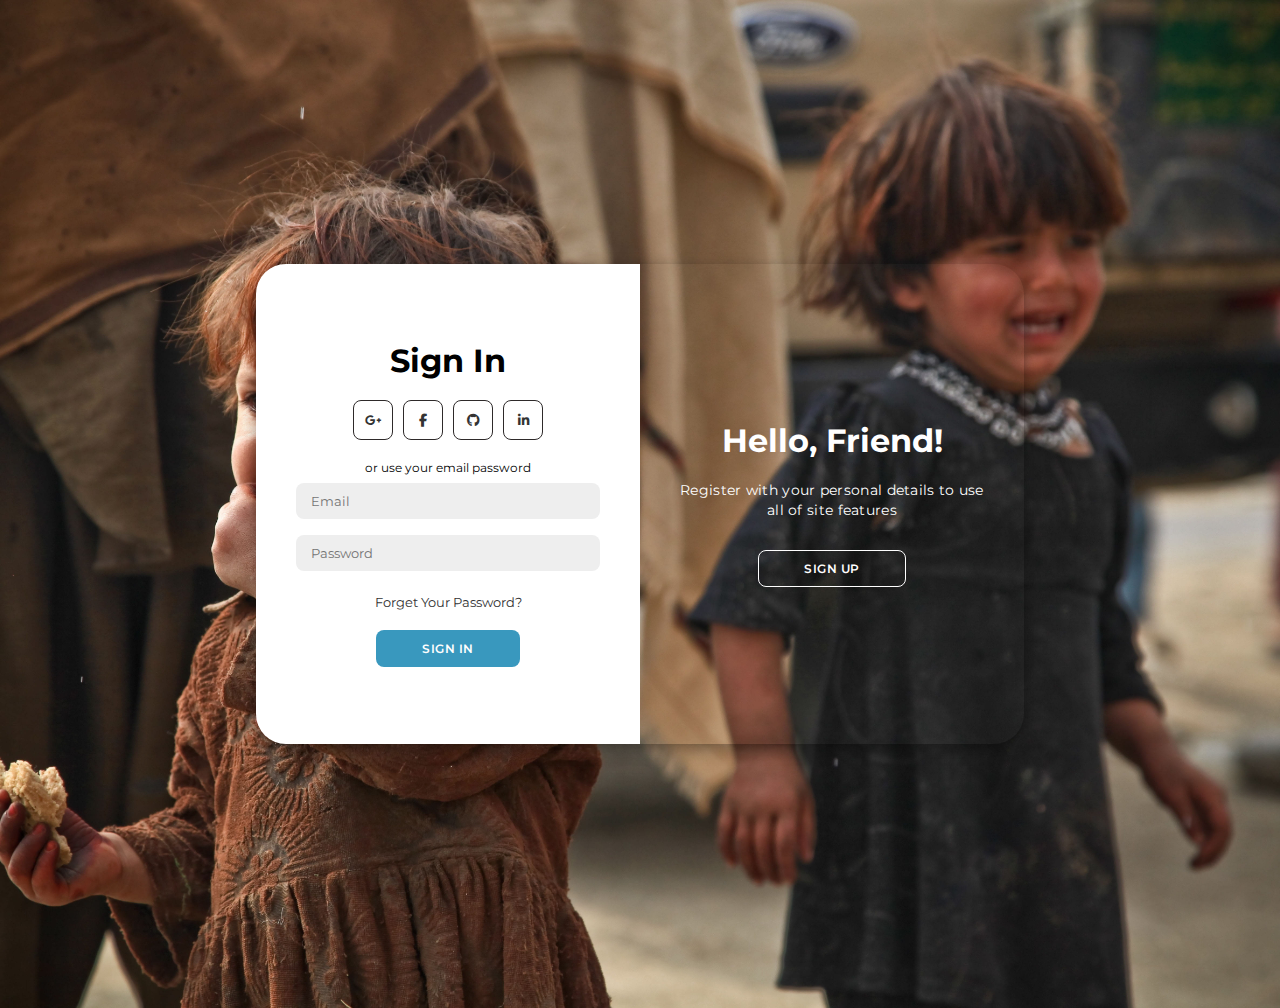
<file: index.html>
<!DOCTYPE html>
<html lang="en">

<head>
    <meta charset="UTF-8">
    <meta name="viewport" content="width=device-width, initial-scale=1.0">
    <link rel="stylesheet" href="https://cdnjs.cloudflare.com/ajax/libs/font-awesome/6.4.2/css/all.min.css">
    <link rel="icon" type="image/png" href="TW_logo.png">
    <link rel="stylesheet" href="style.css">
    <link rel="stylesheet" href="https://cdnjs.cloudflare.com/ajax/libs/font-awesome/6.5.1/css/all.min.css"
    integrity="sha512-DTOQO9RWCH3ppGqcWaEA1BIZOC6xxalwEsw9c2QQeAIftl+Vegovlnee1c9QX4TctnWMn13TZye+giMm8e2LwA=="
    crossorigin="anonymous" referrerpolicy="no-referrer" />
    <title>THE WILL</title>
</head>

<body>

    <div class="container" id="container">
        <div class="form-container sign-up">
            <form>
                <h1>Create Account</h1>
                <div class="social-icons">
                    <a href="#" class="icon"><i class="fa-brands fa-google-plus-g"></i></a>
                    <a href="#" class="icon"><i class="fa-brands fa-facebook-f"></i></a>
                    <a href="#" class="icon"><i class="fa-brands fa-github"></i></a>
                    <a href="#" class="icon"><i class="fa-brands fa-linkedin-in"></i></a>
                </div>
                <span>or use your email for registeration</span>
                <input type="text" placeholder="Name">
                <input type="email" placeholder="Email">
                <input type="password" placeholder="Password">
                <button>Sign Up</button>
            </form>
        </div>
        <div class="form-container sign-in">
            <form>
                <h1>Sign In</h1>
                <div class="social-icons">
                    <a href="#" class="icon"><i class="fa-brands fa-google-plus-g"></i></a>
                    <a href="#" class="icon"><i class="fa-brands fa-facebook-f"></i></a>
                    <a href="#" class="icon"><i class="fa-brands fa-github"></i></a>
                    <a href="#" class="icon"><i class="fa-brands fa-linkedin-in"></i></a>
                </div>
                <span>or use your email password</span>
                <input type="email" placeholder="Email">
                <input type="password" placeholder="Password">
                <a href="#">Forget Your Password?</a>
                <button>Sign In</button>
            </form>
        </div>
        <div class="toggle-container">
            <div class="toggle">
                <div class="toggle-panel toggle-left">
                    <h1>Welcome Back!</h1>
                    <p>Enter your personal details to use all of site features</p>
                    <button class="hidden" id="login">Sign In</button>
                </div>
                <div class="toggle-panel toggle-right">
                    <h1>Hello, Friend!</h1>
                    <p>Register with your personal details to use all of site features</p>
                    <button class="hidden" id="register">Sign Up</button>
                </div>
            </div>
        </div>
    </div>

    <script src="script.js"></script>

    <!--<footer>
        <div class="footercontainer">
            <div class="socialicons">
                <a href="#"><i class="fa-brands fa-facebook"></i></a>
                <a href="#"><i class="fa-brands fa-instagram"></i></a>
                <a href="#"><i class="fa-brands fa-twitter"></i></a>
                <a href="#"><i class="fa-brands fa-google-plus"></i></a>
                <a href="#"><i class="fa-brands fa-youtube"></i></a>
            </div>

            <div class="footernav">
                <ul>
                    <li><a href="#">Our Team</a></li>
                    <li><a href="#">Privacy Policy</a></li>
                    <li><a href="#">Partnership</a></li>
                    <li><a href="#">Report Bugs</a></li>
                    <!--- <li><a href="#">Our Team</a></li> -->
               <!-- </ul>
            </div>

        </div>
    </footer>
    <div class="footerbottom">
        <p>Copyright &copy;2024; Designed by <span class="designer">S.M.SHAHRIAR,ADIBA SABREEN</span> </p>
    </div>-->
</body>

</html>
</file>
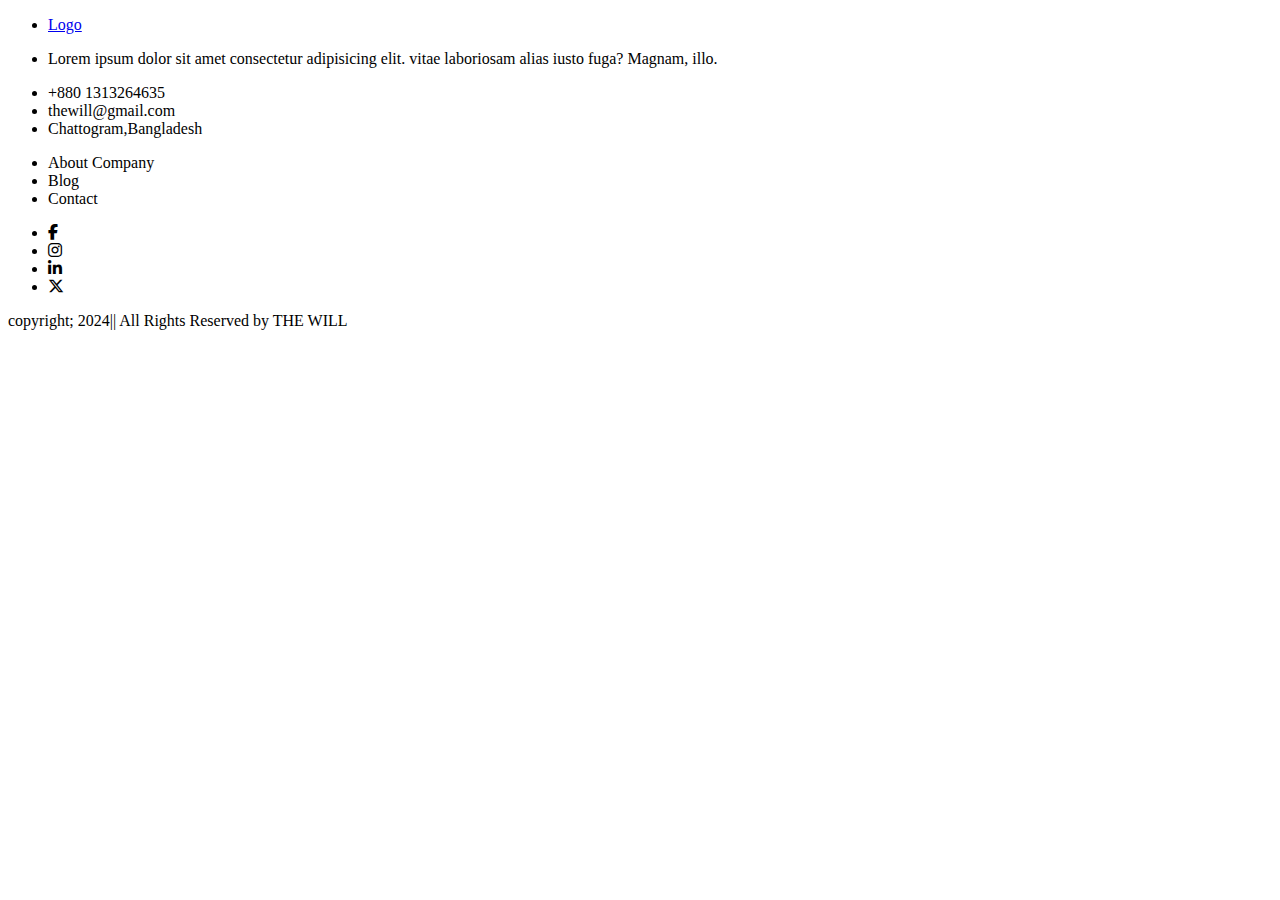
<file: wave.html>
<!DOCTYPE html>
<html lang="en">
<head>
    <meta charset="UTF-8">
    <meta name="viewport" content="width=device-width, initial-scale=1.0">
    <title>Document</title>
    <link rel="stylesheet" href="https://cdnjs.cloudflare.com/ajax/libs/font-awesome/6.4.2/css/all.min.css">
    <style>
    </style>
</head>
<body>
    <html>

<body>
  <footer class="footer">
    <div class="waves">
      <div class="wave" id="wave1"></div>
      <div class="wave" id="wave2"></div>
      <div class="wave" id="wave3"></div>
      <div class="wave" id="wave4"></div>
    </div>
    <div class="row">
        <div class="col">
           <ul>
            <li> <div class="log"><a href="#">Logo</a></div></li>
            <li><p>Lorem ipsum dolor sit amet consectetur adipisicing elit. vitae laboriosam alias iusto fuga? Magnam, illo.</p></li>
           </ul>

        </div>
        <div class="col">
            <ul>
                <li>+880 1313264635</li>
                <li>thewill@gmail.com</li>
                <li>Chattogram,Bangladesh</li>
            </ul>
        </div>
        <div class="col">
            <ul>
                <li>About Company</li>
                <li>Blog</li>
                <li>Contact</li>
            </ul>
        </div>
        <div class="col">
            <ul class="social">
                <li>
                    <i class="fa-brands fa-facebook-f"></i>
                </li>
                <li>
                    <i class="fa-brands fa-instagram"></i>
                </li>
                <li>
                    <i class="fa-brands fa-linkedin-in"></i>
                </li>
                <li>
                    <i class="fa-brands fa-x-twitter"></i>
                </li>
                
            </ul>
        </div>
    </div>
    <p> copyright; 2024|| All Rights Reserved by THE WILL</p>
  </footer>

</html>
</body>
</html>
</file>
<file: style.css>
@import url('https://fonts.googleapis.com/css2?family=Montserrat:wght@300;400;500;600;700&display=swap');

*{
    margin: 0;
    padding: 0;
    box-sizing: border-box;
    font-family: 'Montserrat', sans-serif;
}

body{
    background: url('login1.jpg');
    background-blend-mode: darken;
    background-size: cover;
    background-position: center;
    display: flex;
    align-items: center;
    justify-content: center;
    flex-direction: column;
    height: 112vh;
}

.container{
    background-color: #ffffff05;
    border-radius: 30px;
    box-shadow: 0 5px 15px rgba(0, 0, 0, 0.35);
    position: relative;
    overflow: hidden;
    width: 768px;
    max-width: 100%;
    min-height: 480px;
}

.container p{
    font-size: 14px;
    line-height: 20px;
    letter-spacing: 0.3px;
    margin: 20px 0;
}

.container span{
    font-size: 12px;
}

.container a{
    color: #333;
    font-size: 13px;
    text-decoration: none;
    margin: 15px 0 10px;
}

.container button{
    background-color: #3998be;
    color: #fff;
    font-size: 12px;
    padding: 10px 45px;
    border: 1px solid transparent;
    border-radius: 8px;
    font-weight: 600;
    letter-spacing: 0.5px;
    text-transform: uppercase;
    margin-top: 10px;
    cursor: pointer;
}

.container button.hidden{
    background-color: transparent;
    border-color: #fff;
}

.container form{
    background-color: #fff;
    display: flex;
    align-items: center;
    justify-content: center;
    flex-direction: column;
    padding: 0 40px;
    height: 100%;
}

.container input{
    background-color: #eee;
    border: none;
    margin: 8px 0;
    padding: 10px 15px;
    font-size: 13px;
    border-radius: 8px;
    width: 100%;
    outline: none;
}

.form-container{
    position: absolute;
    top: 0;
    height: 100%;
    transition: all 0.6s ease-in-out;
}

.sign-in{
    left: 0;
    width: 50%;
    z-index: 2;
}

.container.active .sign-in{
    transform: translateX(100%);
}

.sign-up{
    left: 0;
    width: 50%;
    opacity: 0;
    z-index: 1;
}

.container.active .sign-up{
    transform: translateX(100%);
    opacity: 1;
    z-index: 5;
    animation: move 0.6s;
}

@keyframes move{
    0%, 49.99%{
        opacity: 0;
        z-index: 1;
    }
    50%, 100%{
        opacity: 1;
        z-index: 5;
    }
}

.social-icons{
    margin: 20px 0;
}

.social-icons a{
    border: 1px solid #2e2a2a;
    border-radius: 20%;
    display: inline-flex;
    justify-content: center;
    align-items: center;
    margin: 0 3px;
    width: 40px;
    height: 40px;
}

.toggle-container{
    position: absolute;
    top: 0;
    left: 50%;
    width: 50%;
    height: 100%;
    overflow: hidden;
    transition: all 0.6s ease-in-out;
    border-radius: 150px 0 0 100px;
    z-index: 1000;
}

.container.active .toggle-container{
    transform: translateX(-100%);
    border-radius: 0 150px 100px 0;
}

.toggle{
    background-color: #512da8;
    height: 100%;
    background: linear-gradient(to right, rgba(131, 136, 163, 0), #522da800);
    color: #fff;
    position: relative;
    left: -100%;
    height: 100%;
    width: 200%;
    transform: translateX(0);
    transition: all 0.6s ease-in-out;
}

.container.active .toggle{
    transform: translateX(50%);
}

.toggle-panel{
    position: absolute;
    width: 50%;
    height: 100%;
    display: flex;
    align-items: center;
    justify-content: center;
    flex-direction: column;
    padding: 0 30px;
    text-align: center;
    top: 0;
    transform: translateX(0);
    transition: all 0.6s ease-in-out;
}

.toggle-left{
    transform: translateX(-200%);
}

.container.active .toggle-left{
    transform: translateX(0);
}

.toggle-right{
    right: 0;
    transform: translateX(0);
}

.container.active .toggle-right{
    transform: translateX(200%);
}


/*
footer{
    background-color: #111111;
}
.footercontainer{
    width: 100%;
    padding: 70px 30px 20px;
}
.socialicons{
    display: flex;
    justify-content: center;

}
.socialicons a{
    text-decoration: none;
    padding: 10px;
    background-color: #fff;
    margin: 10px;
    border-radius: 50%;
}
.socialicons a i{
      font-size: 2em;
      color: black;
      opacity: 0.9;
}
/*hover*/
/*.socialicons a:hover{
    background-color: #111;
    transition: 0.5s;
}
.socialicons a:hover i{
  color: white;
  transition: 0.5s;

}
.footernav{
    margin: 30px 0;
}
.footernav ul{
    display: flex;
    justify-content: center;
    list-style-type: none;
}
.footernav ul li a{
    color: #fff;
    margin: 20px;
    text-decoration: none;
    font-size: 1.3em;
    opacity: 0.7;
    transition: 0.5s;
}
.footernav ul li a:hover{
    opacity: 1;
}
.footerbottom{
    background-color: #000;
    padding: 20px;
    text-align: center;
}
.footerbottom p{
    color: #fff;
}
.designer{
    opacity: 0.7;
    text-transform: uppercase;
    letter-spacing: 1px;
    font-weight: 400;
    margin: 0px 5px;
}
@media(max-width: 700px){
    .footernav ul{
        flex-direction: column;
    }
    .footernav ul li{
        width: 100%;
        text-align: center;
        margin: 10px;
    }
}
</file>
